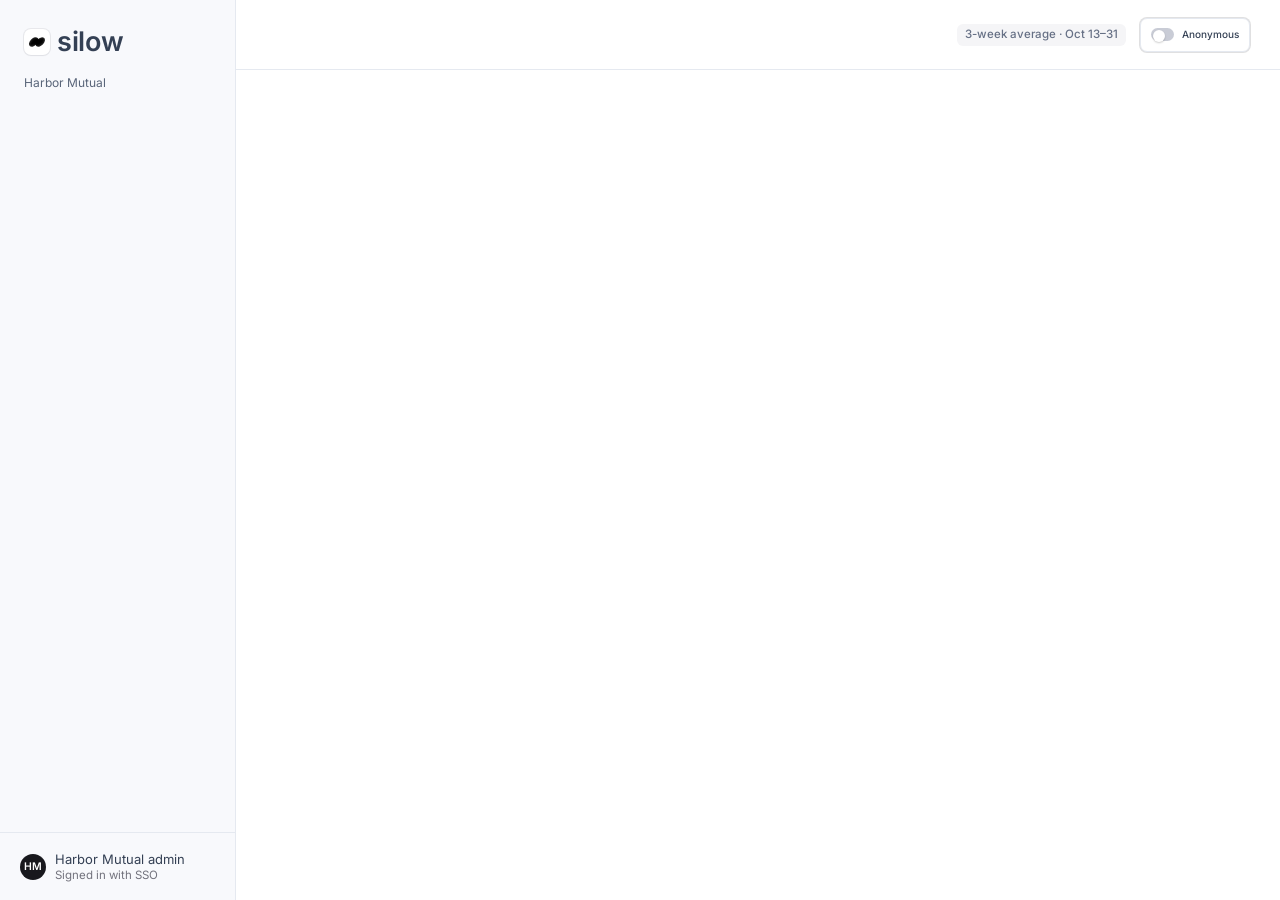
<file: index.html>
<!doctype html><html lang="en"><head><meta charset="utf-8"><meta name="viewport" content="width=device-width,initial-scale=1"><meta name="robots" content="noindex, nofollow"><title>Silow — workspace</title><meta http-equiv="refresh" content="0; url=app/#home"></head><body><a href="app/#home">Open the Silow workspace</a></body></html>
</file>
